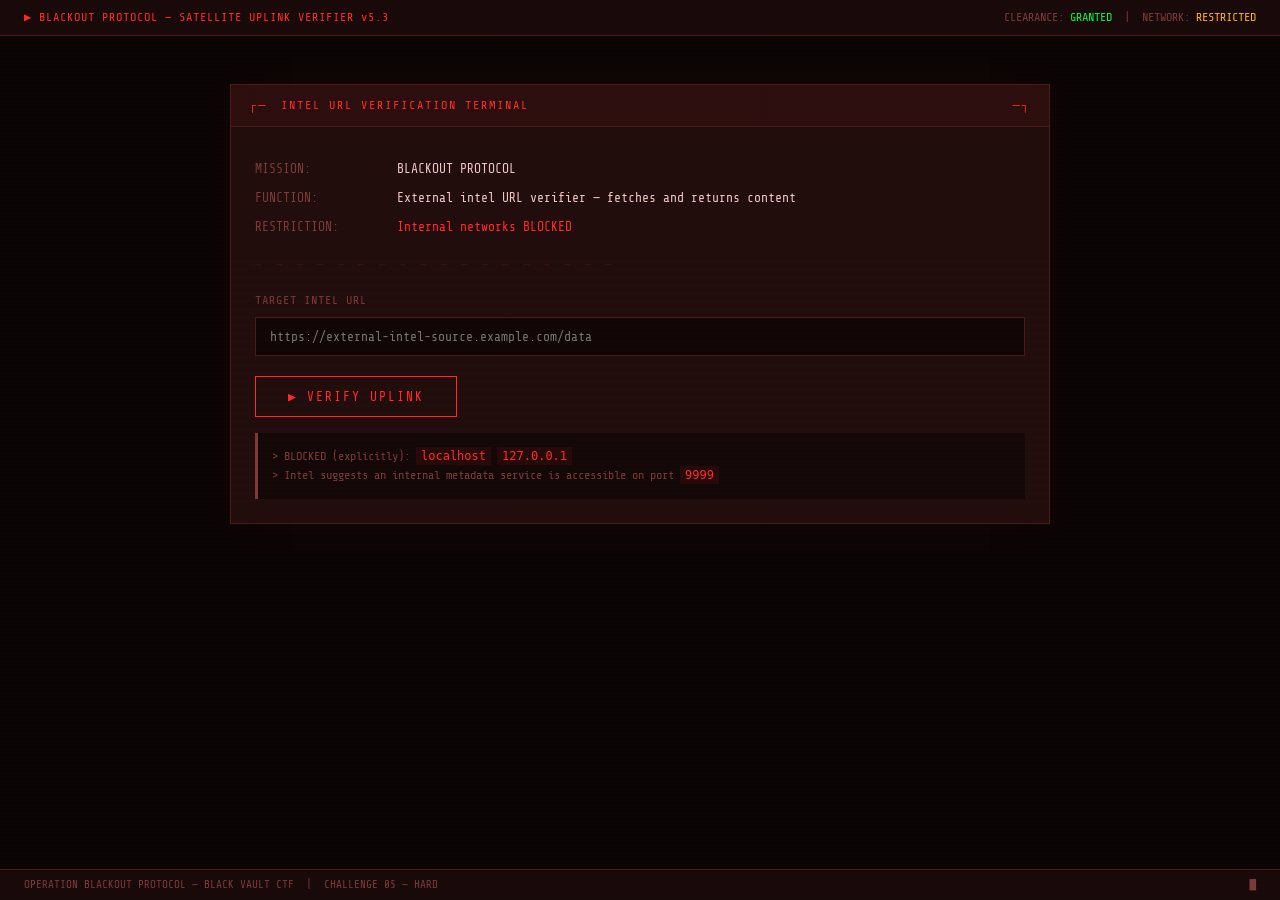
<file: web_exploitation/challenge-05-blackout-protocol/templates/index.html>
<!DOCTYPE html>
<html lang="en">
<head>
  <meta charset="UTF-8">
  <meta name="viewport" content="width=device-width, initial-scale=1.0">
  <title>Blackout Protocol — Satellite Uplink Verifier</title>
  <link rel="preconnect" href="https://fonts.googleapis.com">
  <link href="https://fonts.googleapis.com/css2?family=Share+Tech+Mono&display=swap" rel="stylesheet">
  <style>
    :root{--bg:#0a0505;--surface:#180a0a;--card:#200d0d;--border:#4a1a1a;--red:#ff2b2b;--red-glow:rgba(255,43,43,.12);--amber:#ffb700;--green:#00ff41;--text:#f0c8c8;--text-dim:#7a3a3a;--font:'Share Tech Mono','Courier New',monospace}
    *,*::before,*::after{box-sizing:border-box;margin:0;padding:0}
    body{background:var(--bg);color:var(--text);font-family:var(--font);font-size:14px;line-height:1.6;min-height:100vh}
    .scanlines{position:fixed;top:0;left:0;width:100%;height:100%;background:repeating-linear-gradient(0deg,transparent,transparent 2px,rgba(255,43,43,.015) 2px,rgba(255,43,43,.015) 4px);pointer-events:none;z-index:9999}
    .topbar{display:flex;justify-content:space-between;align-items:center;padding:8px 24px;background:var(--surface);border-bottom:1px solid var(--border);font-size:12px}
    .topbar-left{color:var(--red);letter-spacing:1px}
    .topbar-right{color:var(--text-dim)}
    .container{max-width:860px;margin:48px auto 80px;padding:0 20px}
    .card{background:var(--card);border:1px solid var(--border);margin-bottom:16px;box-shadow:0 0 40px rgba(255,43,43,.04)}
    .card-header{display:flex;align-items:center;gap:6px;padding:11px 18px;background:rgba(255,43,43,.05);border-bottom:1px solid var(--border);color:var(--red);font-size:12px;letter-spacing:2px;text-transform:uppercase}
    .card-header .title{flex:1;padding:0 8px}
    .card-body{padding:24px}
    .info-row{display:flex;gap:12px;margin:8px 0;font-size:13px}
    .info-row .lbl{color:var(--text-dim);min-width:130px}
    .info-row .val{color:var(--text)}
    .divider{color:rgba(255,43,43,.15);margin:18px 0;letter-spacing:4px;font-size:11px}
    .field-label{display:block;color:var(--text-dim);font-size:12px;margin-bottom:6px;letter-spacing:1px;text-transform:uppercase}
    .field-group{margin-bottom:20px}
    input[type=text]{width:100%;padding:11px 14px;background:rgba(0,0,0,.5);border:1px solid var(--border);color:var(--text);font-family:var(--font);font-size:13px;outline:none;transition:border-color .2s}
    input[type=text]:focus{border-color:var(--red);box-shadow:0 0 12px var(--red-glow)}
    .btn-submit{padding:12px 32px;background:transparent;border:1px solid var(--red);color:var(--red);font-family:var(--font);font-size:13px;letter-spacing:2px;text-transform:uppercase;cursor:pointer;transition:all .18s}
    .btn-submit:hover{background:rgba(255,43,43,.1);box-shadow:0 0 20px var(--red-glow)}
    .blocked-list{padding:14px;background:rgba(0,0,0,.4);border-left:3px solid var(--text-dim);margin-top:16px;font-size:12px;color:var(--text-dim)}
    .blocked-list code{color:var(--red);background:rgba(255,43,43,.08);padding:2px 5px}
    .bottombar{position:fixed;bottom:0;left:0;width:100%;display:flex;justify-content:space-between;padding:6px 24px;background:var(--surface);border-top:1px solid var(--border);font-size:11px;color:var(--text-dim)}
    @keyframes blink{0%,100%{opacity:1}50%{opacity:0}}
    .blink{animation:blink 1s step-end infinite}
    @keyframes blink-slow{0%,100%{opacity:.8}50%{opacity:.15}}
    .blink-slow{animation:blink-slow 2s ease-in-out infinite}
    .online{color:var(--green)}
  </style>
</head>
<body>
<div class="scanlines"></div>

<header class="topbar">
  <div class="topbar-left"><span class="blink">▶</span> BLACKOUT PROTOCOL — SATELLITE UPLINK VERIFIER v5.3</div>
  <div class="topbar-right">CLEARANCE: <span class="online">GRANTED</span> &nbsp;|&nbsp; NETWORK: <span style="color:var(--amber)">RESTRICTED</span></div>
</header>

<main class="container">
  <div class="card">
    <div class="card-header">
      <span>┌─</span>
      <span class="title">INTEL URL VERIFICATION TERMINAL</span>
      <span>─┐</span>
    </div>
    <div class="card-body">
      <div class="info-row"><span class="lbl">MISSION:</span>       <span class="val">BLACKOUT PROTOCOL</span></div>
      <div class="info-row"><span class="lbl">FUNCTION:</span>      <span class="val">External intel URL verifier — fetches and returns content</span></div>
      <div class="info-row"><span class="lbl">RESTRICTION:</span>   <span class="val" style="color:var(--red)">Internal networks BLOCKED</span></div>
      <div class="divider">─ ─ ─ ─ ─ ─ ─ ─ ─ ─ ─ ─ ─ ─ ─ ─ ─ ─</div>

      <form method="POST" action="/verify" id="verify-form">
        <div class="field-group">
          <label class="field-label" for="url">Target Intel URL</label>
          <input type="text" id="url" name="url" placeholder="https://external-intel-source.example.com/data" autocomplete="off">
        </div>
        <button type="submit" class="btn-submit">▶ VERIFY UPLINK</button>
      </form>

      <div class="blocked-list">
        <p>&gt; BLOCKED (explicitly): <code>localhost</code> <code>127.0.0.1</code></p>
        <p>&gt; Intel suggests an internal metadata service is accessible on port <code>9999</code></p>
      </div>
    </div>
  </div>
</main>

<footer class="bottombar">
  <span>OPERATION BLACKOUT PROTOCOL — BLACK VAULT CTF &nbsp;|&nbsp; CHALLENGE 05 — HARD</span>
  <span class="blink-slow">█</span>
</footer>
</body>
</html>
</file>
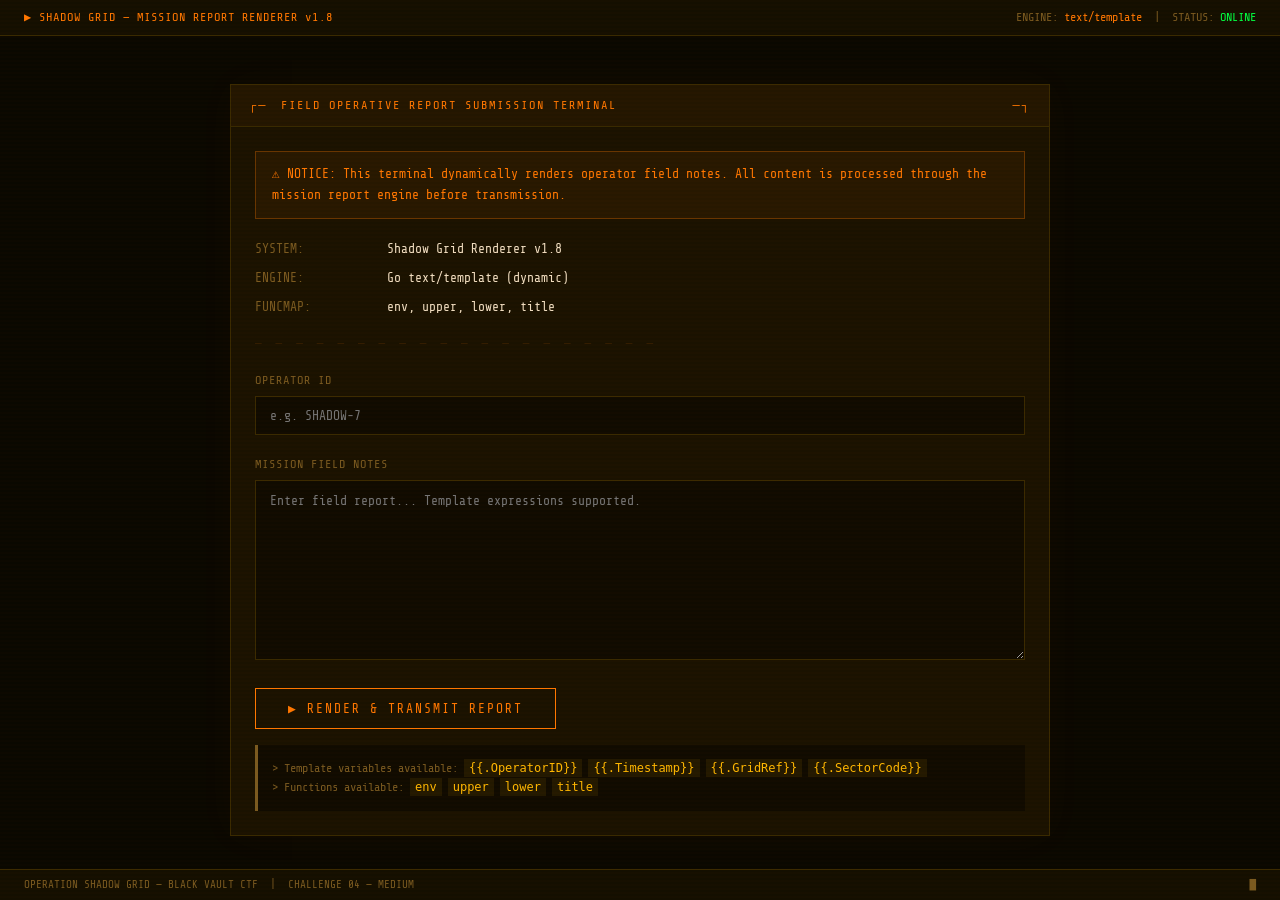
<file: web_exploitation/challenge-04-shadow-grid/templates/report.html>
<!DOCTYPE html>
<html lang="en">
<head>
  <meta charset="UTF-8">
  <meta name="viewport" content="width=device-width, initial-scale=1.0">
  <title>Shadow Grid — Mission Report Renderer</title>
  <link rel="preconnect" href="https://fonts.googleapis.com">
  <link href="https://fonts.googleapis.com/css2?family=Share+Tech+Mono&display=swap" rel="stylesheet">
  <style>
    :root{--bg:#0a0800;--surface:#140f00;--card:#1a1200;--border:#3a2a00;--orange:#ff7700;--orange-glow:rgba(255,119,0,.12);--amber:#ffb700;--red:#ff3333;--green:#00ff41;--text:#f0ddc0;--text-dim:#7a5a20;--font:'Share Tech Mono','Courier New',monospace}
    *,*::before,*::after{box-sizing:border-box;margin:0;padding:0}
    body{background:var(--bg);color:var(--text);font-family:var(--font);font-size:14px;line-height:1.6;min-height:100vh}
    .scanlines{position:fixed;top:0;left:0;width:100%;height:100%;background:repeating-linear-gradient(0deg,transparent,transparent 2px,rgba(255,119,0,.015) 2px,rgba(255,119,0,.015) 4px);pointer-events:none;z-index:9999}
    .topbar{display:flex;justify-content:space-between;align-items:center;padding:8px 24px;background:var(--surface);border-bottom:1px solid var(--border);font-size:12px}
    .topbar-left{color:var(--orange);letter-spacing:1px}
    .topbar-right{color:var(--text-dim)}
    .container{max-width:860px;margin:48px auto 80px;padding:0 20px}
    .card{background:var(--card);border:1px solid var(--border);margin-bottom:16px;box-shadow:0 0 40px rgba(255,119,0,.03)}
    .card-header{display:flex;align-items:center;gap:6px;padding:11px 18px;background:rgba(255,119,0,.04);border-bottom:1px solid var(--border);color:var(--orange);font-size:12px;letter-spacing:2px;text-transform:uppercase}
    .card-header .title{flex:1;padding:0 8px}
    .card-body{padding:24px}
    .info-row{display:flex;gap:12px;margin:8px 0;font-size:13px}
    .info-row .lbl{color:var(--text-dim);min-width:120px}
    .info-row .val{color:var(--text)}
    .divider{color:rgba(255,119,0,.15);margin:18px 0;letter-spacing:4px;font-size:11px}
    .field-label{display:block;color:var(--text-dim);font-size:12px;margin-bottom:6px;letter-spacing:1px;text-transform:uppercase}
    .field-group{margin-bottom:20px}
    input[type=text]{width:100%;padding:11px 14px;background:rgba(0,0,0,.4);border:1px solid var(--border);color:var(--text);font-family:var(--font);font-size:13px;outline:none;transition:border-color .2s}
    input[type=text]:focus{border-color:var(--orange);box-shadow:0 0 12px var(--orange-glow)}
    textarea{width:100%;height:180px;padding:12px 14px;background:rgba(0,0,0,.4);border:1px solid var(--border);color:var(--text);font-family:var(--font);font-size:13px;outline:none;resize:vertical;transition:border-color .2s}
    textarea:focus{border-color:var(--orange);box-shadow:0 0 12px var(--orange-glow)}
    .btn-submit{padding:12px 32px;background:transparent;border:1px solid var(--orange);color:var(--orange);font-family:var(--font);font-size:13px;letter-spacing:2px;text-transform:uppercase;cursor:pointer;transition:all .18s}
    .btn-submit:hover{background:rgba(255,119,0,.1);box-shadow:0 0 20px var(--orange-glow)}
    .warn-box{padding:12px 16px;background:rgba(255,119,0,.06);border:1px solid rgba(255,119,0,.3);color:var(--orange);margin-bottom:20px;font-size:13px}
    .hint-block{padding:14px;background:rgba(0,0,0,.4);border-left:3px solid var(--text-dim);margin-top:16px;font-size:12px;color:var(--text-dim)}
    .hint-block code{color:var(--amber);background:rgba(255,183,0,.08);padding:2px 5px}
    .bottombar{position:fixed;bottom:0;left:0;width:100%;display:flex;justify-content:space-between;padding:6px 24px;background:var(--surface);border-top:1px solid var(--border);font-size:11px;color:var(--text-dim)}
    @keyframes blink{0%,100%{opacity:1}50%{opacity:0}}
    .blink{animation:blink 1s step-end infinite}
    @keyframes blink-slow{0%,100%{opacity:.8}50%{opacity:.15}}
    .blink-slow{animation:blink-slow 2s ease-in-out infinite}
    .online{color:var(--green)}
  </style>
</head>
<body>
<div class="scanlines"></div>

<header class="topbar">
  <div class="topbar-left"><span class="blink">▶</span> SHADOW GRID — MISSION REPORT RENDERER v1.8</div>
  <div class="topbar-right">ENGINE: <span style="color:var(--orange)">text/template</span> &nbsp;|&nbsp; STATUS: <span class="online">ONLINE</span></div>
</header>

<main class="container">
  <div class="card">
    <div class="card-header">
      <span>┌─</span>
      <span class="title">FIELD OPERATIVE REPORT SUBMISSION TERMINAL</span>
      <span>─┐</span>
    </div>
    <div class="card-body">
      <div class="warn-box">⚠ NOTICE: This terminal dynamically renders operator field notes. All content is processed through the mission report engine before transmission.</div>

      <div class="info-row"><span class="lbl">SYSTEM:</span>  <span class="val">Shadow Grid Renderer v1.8</span></div>
      <div class="info-row"><span class="lbl">ENGINE:</span>  <span class="val">Go text/template (dynamic)</span></div>
      <div class="info-row"><span class="lbl">FUNCMAP:</span> <span class="val">env, upper, lower, title</span></div>
      <div class="divider">─ ─ ─ ─ ─ ─ ─ ─ ─ ─ ─ ─ ─ ─ ─ ─ ─ ─ ─ ─</div>

      <form method="POST" action="/render" id="report-form">
        <div class="field-group">
          <label class="field-label" for="operator_id">Operator ID</label>
          <input type="text" id="operator_id" name="operator_id" placeholder="e.g. SHADOW-7" autocomplete="off">
        </div>
        <div class="field-group">
          <label class="field-label" for="report">Mission Field Notes</label>
          <textarea id="report" name="report" placeholder="Enter field report... Template expressions supported."></textarea>
        </div>
        <button type="submit" class="btn-submit">▶ RENDER &amp; TRANSMIT REPORT</button>
      </form>

      <div class="hint-block">
        <p>&gt; Template variables available: <code>&#123;&#123;.OperatorID&#125;&#125;</code> <code>&#123;&#123;.Timestamp&#125;&#125;</code> <code>&#123;&#123;.GridRef&#125;&#125;</code> <code>&#123;&#123;.SectorCode&#125;&#125;</code></p>
        <p>&gt; Functions available: <code>env</code> <code>upper</code> <code>lower</code> <code>title</code></p>
      </div>
    </div>
  </div>
</main>

<footer class="bottombar">
  <span>OPERATION SHADOW GRID — BLACK VAULT CTF &nbsp;|&nbsp; CHALLENGE 04 — MEDIUM</span>
  <span class="blink-slow">█</span>
</footer>
</body>
</html>
</file>
